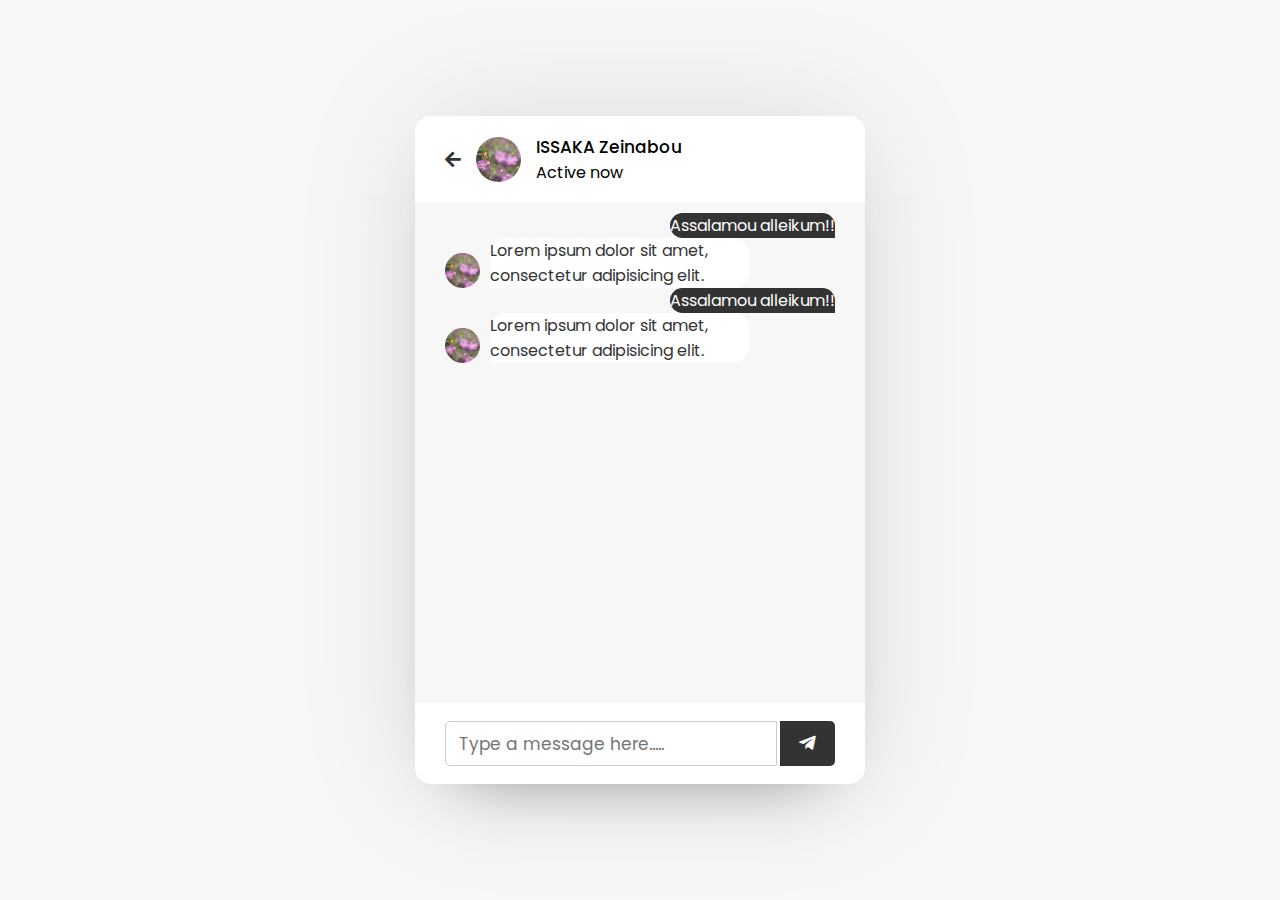
<file: chat.html>
<!DOCTYPE html>
<html lang="en">

<head>
    <meta charset="UTF-8">
    <meta http-equiv="X-UA-Compatible" content="IE=edge">
    <meta name="viewport" content="width=device-width, initial-scale=1.0">
    <title>Document</title>
    <link rel="stylesheet" href="style.css">
    <link href="https://cdnjs.cloudflare.com/ajax/libs/font-awesome/5.15.4/css/all.min.css" rel="stylesheet">
    <link href="C:/PHPClass/realtime-chat-php-js-mysql/fontawesome-free-5.15.4-web/css">

</head>

<body>
    <div class="wrapper">
        <section class="chat-area">
            <header>
                <a class="back-icon" href="#"><i class="fas fa-arrow-left"></i></a>

                <img src="/images/profil1.jpg" alt="profil">
                <div class="details">
                    <span>ISSAKA Zeinabou</span>
                    <p>Active now</p>
                </div>
            </header>
            <div class="chat-box">
                <div class=".chat outgoing">
                    <div class="details">
                        <p>Assalamou alleikum!!</p>
                    </div>
                </div>

                <div class=".chat incoming">
                    <img src="/images/profil1.jpg" alt="chat-part">
                    <div class="details">
                        <p>Lorem ipsum dolor sit amet, consectetur adipisicing elit.</p>
                    </div>
                </div>

                <div class=".chat outgoing">
                    <div class="details">
                        <p>Assalamou alleikum!!</p>
                    </div>
                </div>

                <div class=".chat incoming">
                    <img src="/images/profil1.jpg" alt="chat-part">
                    <div class="details">
                        <p>Lorem ipsum dolor sit amet, consectetur adipisicing elit.</p>
                    </div>
                </div>
            </div>

            <form class="typing-area" action="#">
                <input type="text" placeholder="Type a message here.....">
                <button><i class="fab fa-telegram-plane"></i></button>
            </form>

        </section>

    </div>
</body>

</html>
</file>
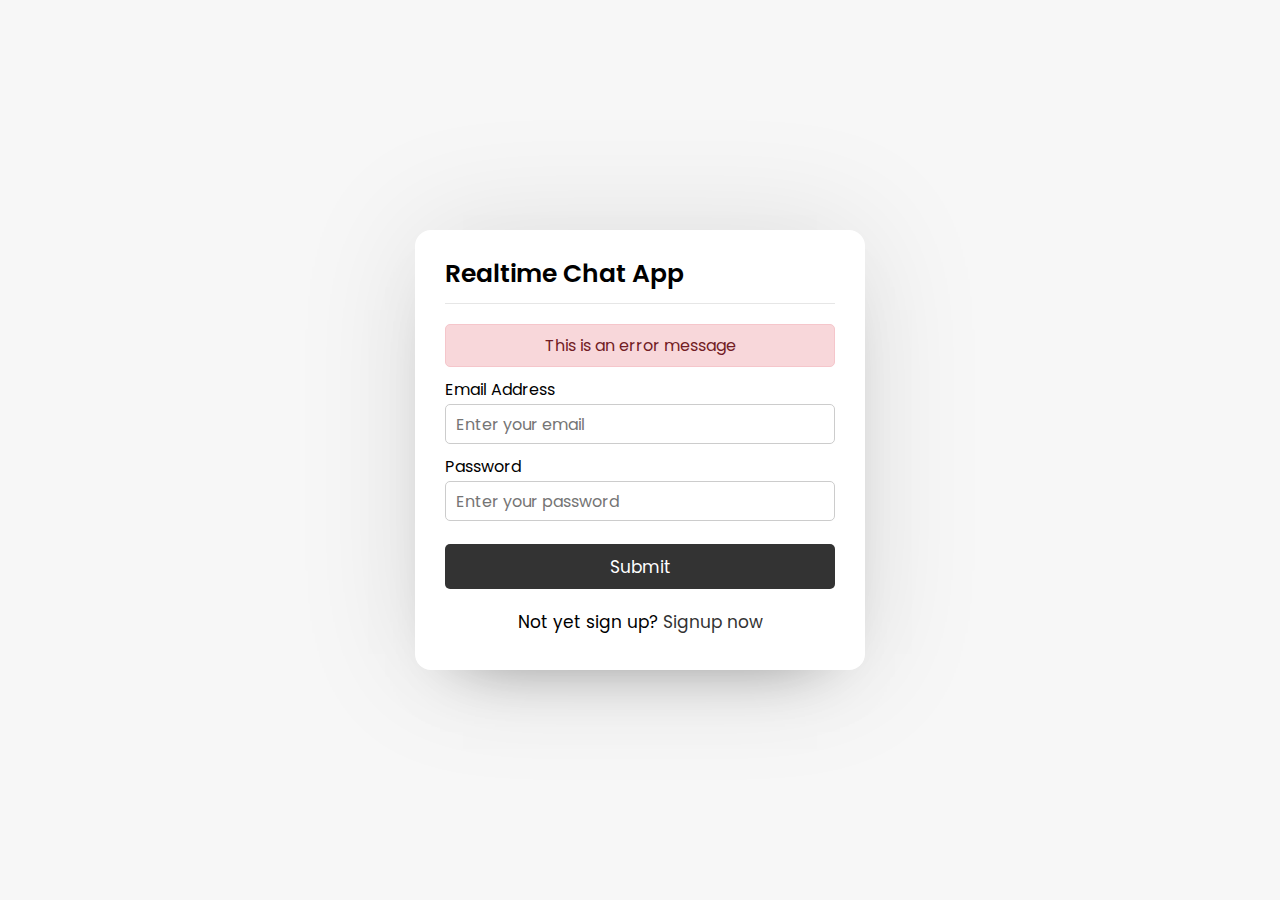
<file: login.html>
<!DOCTYPE html>
<html lang="en">

<head>
    <meta charset="UTF-8">
    <meta http-equiv="X-UA-Compatible" content="IE=edge">
    <meta name="viewport" content="width=device-width, initial-scale=1.0">
    <title>Document</title>
    <link rel="stylesheet" href="style.css">
    <link href="https://cdnjs.cloudflare.com/ajax/libs/font-awesome/5.15.4/css/all.min.css">

    <link href="C:/PHPClass/realtime-chat-php-js-mysql/fontawesome-free-5.15.4-web/css">

</head>

<body>
    <div class="wrapper">
        <section class="form signup">
            <header>Realtime Chat App</header>
            <form action="#">
                <div class="error-text">This is an error message</div>
                <div class="field input">
                    <label>Email Address</label>
                    <input type="text" name="email" placeholder="Enter your email">
                </div>

                <div class="field input">
                    <label>Password</label>
                    <input type="password" name="password" placeholder="Enter your password">
                    <i class="fal fa-eye"></i>
                </div>

                <div class="field button">
                    <input type="submit" name="continue to chat">
                </div>
            </form>
            <div class="link">Not yet sign up?
                <a href="#">Signup now</a>
            </div>
        </section>

    </div>

</body>

</html>
</file>
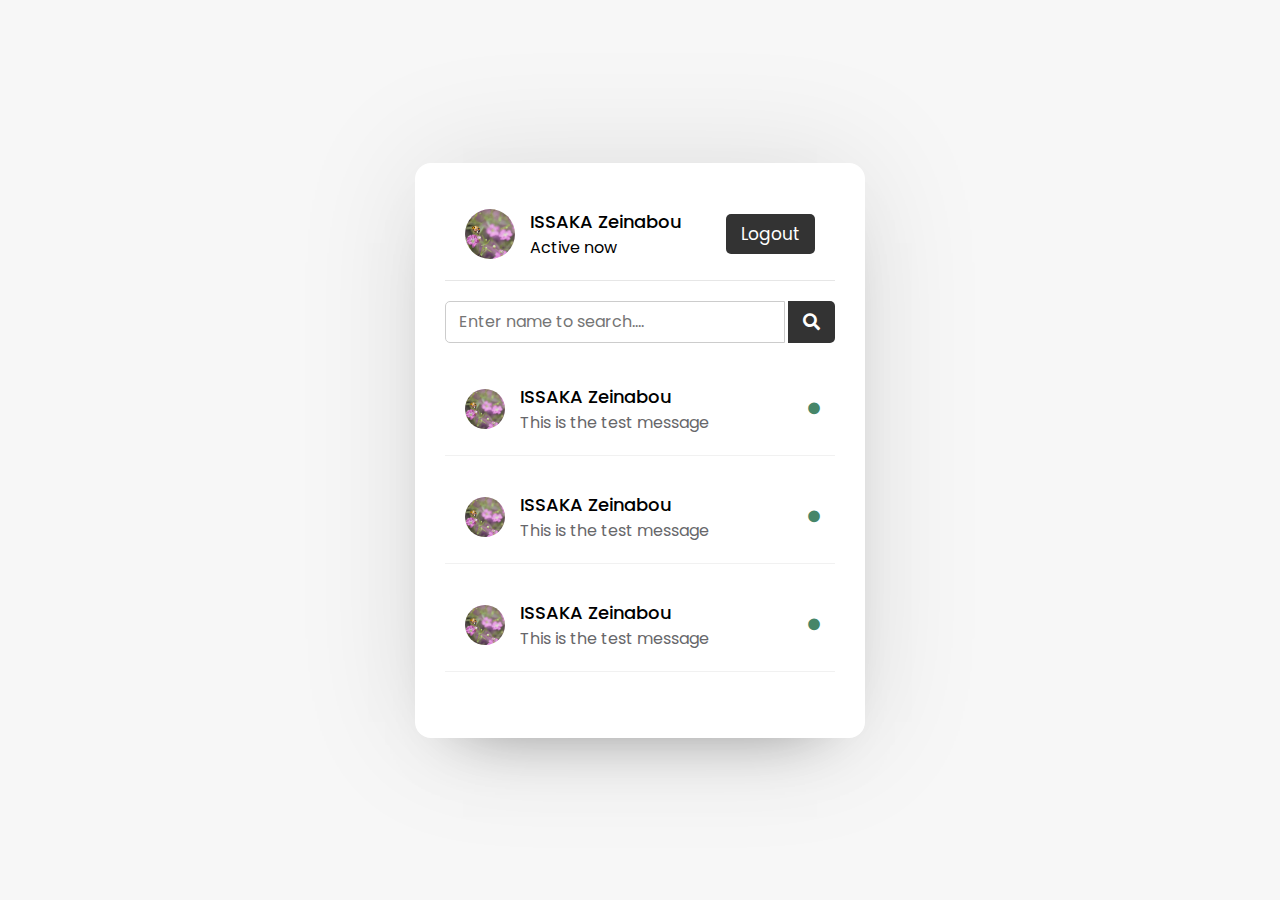
<file: users.html>
<!DOCTYPE html>
<html lang="en">

  <head>
    <meta charset="UTF-8">
    <meta http-equiv="X-UA-Compatible" content="IE=edge">
    <meta name="viewport" content="width=device-width, initial-scale=1.0">
    <title>Document</title>
    <link rel="stylesheet" href="style.css">
    <link href="https://cdnjs.cloudflare.com/ajax/libs/font-awesome/5.15.4/css/all.min.css" rel="stylesheet">
    <link href="C:/PHPClass/realtime-chat-php-js-mysql/fontawesome-free-5.15.4-web/css">

  </head>

  <body>
    <div class="wrapper">
      <section class="users">
        <header>
          <div class="content">
            <img src="/images/profil1.jpg" alt="profil">
            <div class="details">
              <span>
                ISSAKA Zeinabou</span>
              <p>Active now</p>
            </div>
          </div>
          <a href="#" class="logout">Logout</a>
        </header>
        <div class="search">
          <span class="text">Select a user to start</span>
          <input type="text" placeholder="Enter name to search....">
          <button>
            <i class="fas fa-search"></i>
          </button>
        </div>
        <div class="users-list">
          <a href="#">
            <div class="content">
              <img src="/images/profil1.jpg" alt="prof">
              <div class="details">
                <span>
                  ISSAKA Zeinabou</span>
                <p>This is the test message</p>
              </div>
            </div>
            <div class="status-dot">
              <i class="fas fa-circle"></i>
            </div>
          </a>
          <a href="#">
            <div class="content">
              <img src="/images/profil1.jpg" alt="prof">
              <div class="details">
                <span>
                  ISSAKA Zeinabou</span>
                <p>This is the test message</p>
              </div>
            </div>
            <div class="status-dot">
              <i class="fas fa-circle"></i>
            </div>
          </a>
          <a href="#">
            <div class="content">
              <img src="/images/profil1.jpg" alt="prof">
              <div class="details">
                <span>
                  ISSAKA Zeinabou</span>
                <p>This is the test message</p>
              </div>
            </div>
            <div class="status-dot">
              <i class="fas fa-circle"></i>
            </div>
          </a>

          <a href="#">
            <div class="content">
              <img src="/images/profil1.jpg" alt="prof">
              <div class="details">
                <span>
                  ISSAKA Zeinabou</span>
                <p>This is the test message</p>
              </div>
            </div>
            <div class="status-dot">
              <i class="fas fa-circle"></i>
            </div>
          </a>

          <a href="#">
            <div class="content">
              <img src="/images/profil1.jpg" alt="prof">
              <div class="details">
                <span>
                  ISSAKA Zeinabou</span>
                <p>This is the test message</p>
              </div>
            </div>
            <div class="status-dot">
              <i class="fas fa-circle"></i>
            </div>
          </a>
        </div>

      </section>

    </div>
  </body>

</html>
</file>
<file: style.css>
@import url('https://fonts.googleapis.com/css2?family=Poppins:wght@200&display=swap');
* {
    margin: 0;
    padding: 0;
    box-sizing: border-box;
    text-decoration: none;
    font-family: 'Poppins', sans-serif;
}

body {
    display: flex;
    align-items: center;
    justify-content: center;
    min-height: 100vh;
    background: #f7f7f7;
}

.wrapper {
    background: #fff;
    width: 450px;
    box-shadow: 0 0 128px 0 rgba(0, 0, 0, 0.1), 0 32px 64px -48px rgba(0, 0, 0, 0.5);
    border-radius: 16px;
}


/* Signup form css code*/

.form {
    padding: 25px 30px;
}

.form header {
    font-size: 25px;
    font-weight: 600;
    padding-bottom: 10px;
    border-bottom: 1px solid #e6e6e6;
}

.form form {
    margin: 20px 0;
}

.form form .error-text {
    color: #721c24;
    border-radius: 5px;
    text-align: center;
    padding: 8px 10px;
    background: #f8d7da;
    margin-bottom: 10px;
    border: 1px solid #f5c6cb;
}

.form form .name-details {
    display: flex;
}

.form .name-details .field:last-child {
    margin-left: 10px;
}

.form .name-details .field:first-child {
    margin-right: 10px;
}

.form form .field {
    display: flex;
    position: relative;
    flex-direction: column;
    margin-bottom: 10px;
}

.form form .field label {
    margin-bottom: 2px;
}

.form form .field input {
    outline: none;
}

.form form .input input {
    height: 40px;
    width: 100%;
    font-size: 16px;
    padding: 0 10px;
    border: 1px solid #ccc;
    border-radius: 5px;
}

.form form .image input {
    font-size: 17px;
}

.form form .button input {
    margin-top: 13px;
    height: 45px;
    border: none;
    font-size: 17px;
    font-weight: 400;
    background: #333;
    color: #fff;
    border-radius: 5px;
    cursor: pointer;
}

.form form .field i {
    position: absolute;
    right: 15px;
    top: 70%;
    transform: translateY(-50%);
    color: #ccc;
    cursor: pointer;
}

.form .link {
    text-align: center;
    margin: 10px 0;
    font-size: 17px;
}

.form .link a {
    color: #333;
}

.form .link a:hover {
    text-decoration: underline;
}


/* Users css area*/

.users {
    padding: 25px 30px;
}

.users header,
.users-list a {
    padding: 20px;
    display: flex;
    align-items: center;
    justify-content: space-between;
    border-bottom: 1px solid #e6e6e6;
}

.users header .content img {
    width: 50px;
    height: 50px;
}

.wrapper img {
    object-fit: cover;
    border-radius: 50px;
}

:is(.users,
.users-list) .content {
    display: flex;
    align-items: center;
}

:is(.users,
users-list) .details {
    margin-left: 15px;
    color: #000;
}

:is(.users,
users-list) .details span {
    font-size: 18px;
    font-weight: 500;
}

.users header .logout {
    padding: 7px 15px;
    font-size: 17px;
    background: #333;
    color: #fff;
    border-radius: 5px;
}

.users .search {
    margin: 20px 0;
    display: flex;
    align-items: center;
    justify-content: space-between;
    position: relative;
}

.users .search .text {
    font-size: 18px;
}

.users .search input {
    position: absolute;
    padding: 0 13px;
    font-size: 16px;
    height: 42px;
    width: calc(100% - 50px);
    border: 1px solid #ccc;
    border-radius: 5px 0 0 5px;
    outline: none;
}

.users .search button {
    width: 47px;
    height: 42px;
    outline: none;
    color: #fff;
    border: none;
    background: #333;
    border-radius: 0 5px 5px 0;
    cursor: pointer;
    font-size: 17px;
}

.users-list {
    max-height: 350px;
    overflow-y: auto;
}

:is(.users-list,
.chat-box)::-webkit-scrollbar {
    width: 0px;
}

.users-list a {
    padding-right: 15px;
    margin-bottom: 15px;
    page-break-after: 10px;
    border-bottom-color: #f1f1f1;
}

.users-list a:last-child {
    border: none;
    margin-bottom: 0px;
}

.users-list a .content img {
    height: 40px;
    width: 40px;
}

.users-list a .content p {
    color: #67676a;
}

.users-list a .status-dot {
    font-size: 12px;
    color: #468669;
}


/* This class will be use in php file to show offline status */

.users-list a .status-dot.offline {
    color: #ccc;
}


/* Chat area CSS Code */

.chat-area header {
    display: flex;
    align-items: center;
    padding: 18px 30px;
}

.chat-area header .back-icon {
    font-size: 18px;
    color: #333;
}

.chat-area header img {
    width: 45px;
    height: 45px;
    margin: 0 15px;
}

.chat-area header span {
    font-size: 17px;
    font-weight: 500;
}

.chat-box {
    height: 500px;
    background: #f7f7f7;
    padding: 10px 30px 20px 30px;
    box-shadow: inset 0 32px -32px rgb(0 0 0/5%), inset 0 -32px 32px rgb(0 0 0/5%);
    overflow-y: auto;
}

.chat-box .chat {
    margin: 15px 0;
}

.chat-box .chat p {
    padding: 8px 16px;
    box-shadow: 0 0 32px rgb(0 0 0 / 8%), 0 16px 16px -16px rgb(0 0 0 / 10%);
    word-wrap: break-word;
}

.chat-box .outgoing {
    display: flex;
}

.outgoing .details {
    margin-left: auto;
    max-width: calc(100% - 130px);
}

.outgoing .details p {
    background: #333;
    color: #fff;
    border-radius: 18px 18px 0 18px;
}

.chat-box .incoming {
    display: flex;
    align-items: flex-end;
}

.chat-box .incoming img {
    height: 35px;
    width: 35px;
}

.incoming .details {
    margin-left: 10px;
    margin-right: auto;
    max-width: calc(100% - 130px);
}

.incoming .details p {
    background: #fff;
    color: #333;
    border-radius: 18px 18px 18px 0;
}

.chat-area .typing-area {
    padding: 18px 30px;
    display: flex;
    justify-content: space-between;
}

.typing-area input {
    height: 45px;
    width: calc(100% - 58px);
    font-size: 17px;
    border: 1px solid #ccc;
    padding: 0 13px;
    border-radius: 5px 0 0 5px;
    outline: none;
}

.typing-area button {
    width: 55px;
    font-size: 19px;
    color: #fff;
    border: none;
    outline: none;
    border-radius: 0 5px 5px 0;
    background: #333;
    cursor: pointer;
}
</file>
